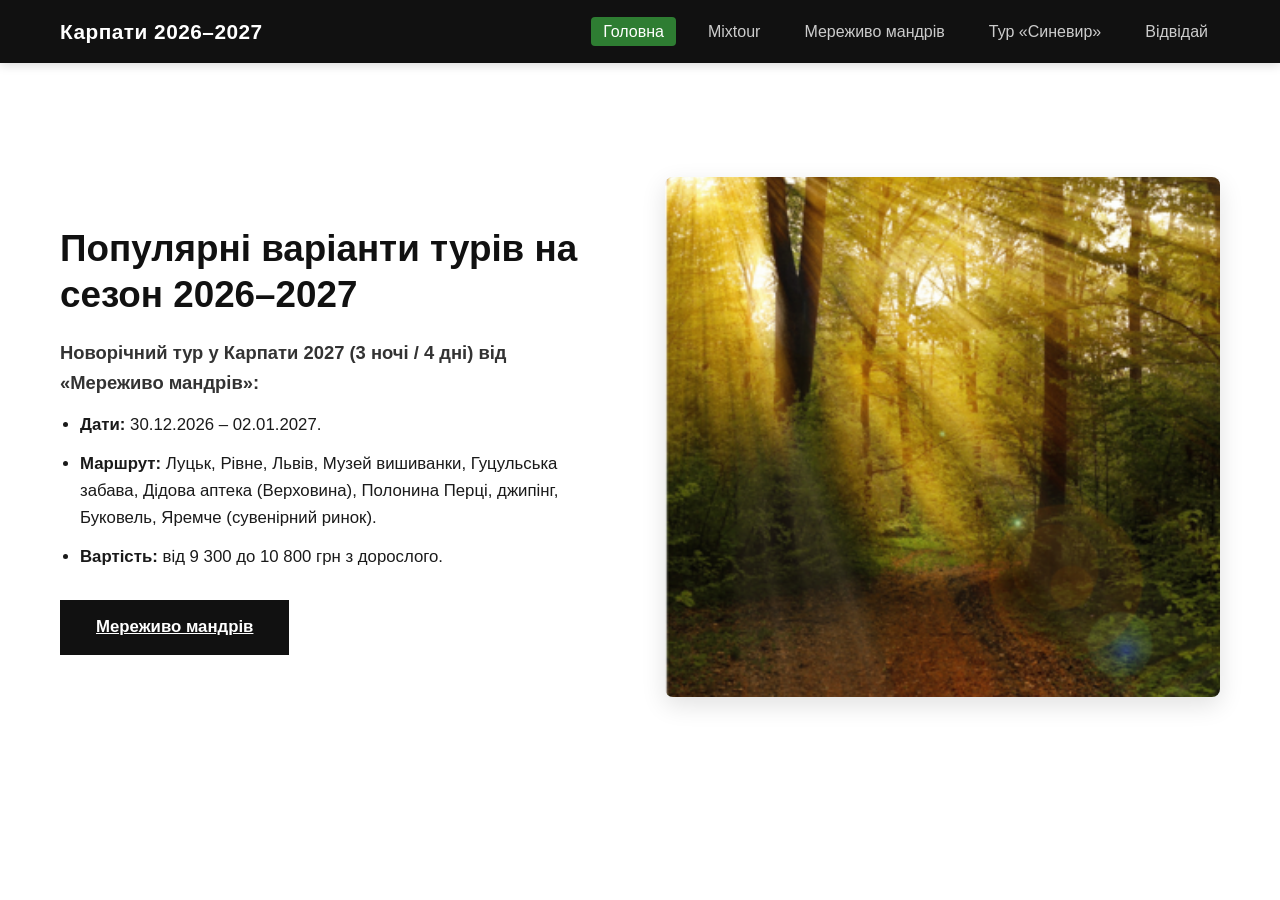
<file: merezhyvo.html>
<!DOCTYPE html>
<html lang="uk">
<head>
    <meta charset="UTF-8">
    <meta name="viewport" content="width=device-width, initial-scale=1.0">
    <title>Мереживо мандрів — Сезон 2026–2027</title>
    <link rel="stylesheet" href="style.css">
</head>
<body>

    <header>
        <nav class="navbar">
        <a href="index.html" class="logo">Карпати 2026–2027</a>

        <!-- Кнопка меню для телефону -->
        <button class="menu-btn" onclick="document.querySelector('.nav-links').classList.toggle('open')">
            ☰ Меню
        </button>

        <ul class="nav-links">
            <li><a href="index.html" class="active">Головна</a></li>
            <li><a href="mixtour.html">Mixtour</a></li>
            <li><a href="merezhyvo.html">Мереживо мандрів</a></li>
            <li><a href="synevyr.html">Тур «Синевир»</a></li>
            <li><a href="vidviday.html">Відвідай</a></li>
        </ul>
    </nav>
    </header>

    <main class="container">
        <section class="split-layout reverse">
            <div class="text-side">
                <h2>Популярні варіанти турів на сезон 2026–2027</h2>
                <p class="subtitle">Новорічний тур у Карпати 2027 (3 ночі / 4 дні) від «Мереживо мандрів»:</p>
                <ul class="tour-list">
                    <li><strong>Дати:</strong> 30.12.2026 – 02.01.2027.</li>
                    <li><strong>Маршрут:</strong> Луцьк, Рівне, Львів, Музей вишиванки, Гуцульська забава, Дідова аптека (Верховина), Полонина Перці, джипінг, Буковель, Яремче (сувенірний ринок).</li>
                    <li><strong>Вартість:</strong> від 9 300 до 10 800 грн з дорослого.</li>
                </ul>
                <a href="#" class="btn-dark">Мереживо мандрів</a>
            </div>
            <div class="image-side">
                <!-- Замініть src на шлях до вашого фото сонячного лісу -->
                <img src="image1.png" alt="Сонячні промені у лісі">
            </div>
        </section>
    </main>

</body>
</html>
</file>
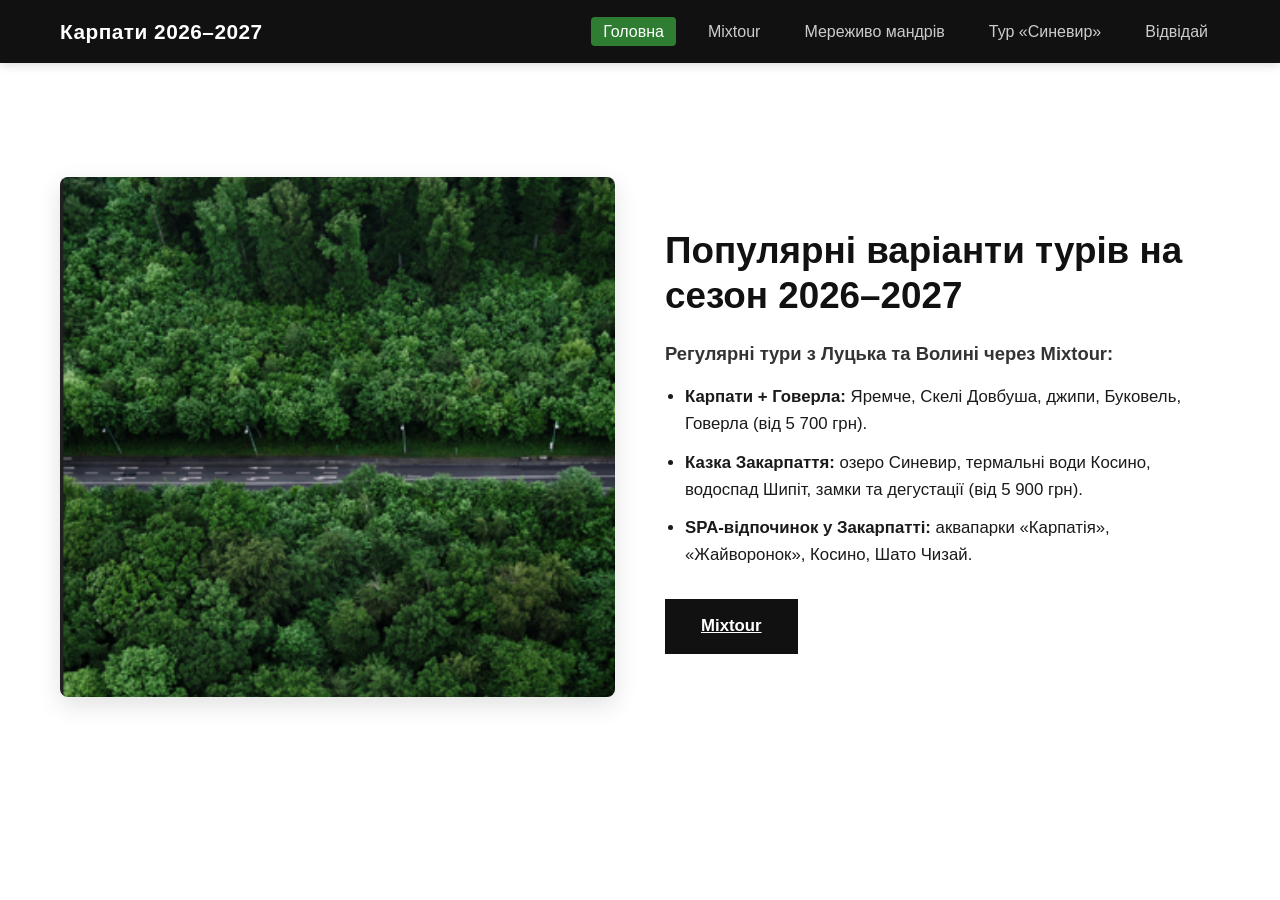
<file: mixtour.html>
<!DOCTYPE html>
<html lang="uk">
<head>
    <meta charset="UTF-8">
    <meta name="viewport" content="width=device-width, initial-scale=1.0">
    <title>Тури через Mixtour — Сезон 2026–2027</title>
    <link rel="stylesheet" href="style.css">
</head>
<body>

    <header>
       <nav class="navbar">
        <a href="index.html" class="logo">Карпати 2026–2027</a>

        <!-- Кнопка меню для телефону -->
        <button class="menu-btn" onclick="document.querySelector('.nav-links').classList.toggle('open')">
            ☰ Меню
        </button>

        <ul class="nav-links">
            <li><a href="index.html" class="active">Головна</a></li>
            <li><a href="mixtour.html">Mixtour</a></li>
            <li><a href="merezhyvo.html">Мереживо мандрів</a></li>
            <li><a href="synevyr.html">Тур «Синевир»</a></li>
            <li><a href="vidviday.html">Відвідай</a></li>
        </ul>
    </nav>
    </header>

    <main class="container">
        <section class="split-layout">
            <div class="image-side">
                <!-- Замініть src на шлях до вашого фото лісу з дорогою -->
                <img src="image2.png" alt="Дорога крізь карпатський ліс">
            </div>
            <div class="text-side">
                <h2>Популярні варіанти турів на сезон 2026–2027</h2>
                <p class="subtitle">Регулярні тури з Луцька та Волині через Mixtour:</p>
                <ul class="tour-list">
                    <li><strong>Карпати + Говерла:</strong> Яремче, Скелі Довбуша, джипи, Буковель, Говерла (від 5 700 грн).</li>
                    <li><strong>Казка Закарпаття:</strong> озеро Синевир, термальні води Косино, водоспад Шипіт, замки та дегустації (від 5 900 грн).</li>
                    <li><strong>SPA-відпочинок у Закарпатті:</strong> аквапарки «Карпатія», «Жайворонок», Косино, Шато Чизай.</li>
                </ul>
                <a href="#" class="btn-dark">Mixtour</a>
            </div>
        </section>
    </main>

</body>
</html>
</file>
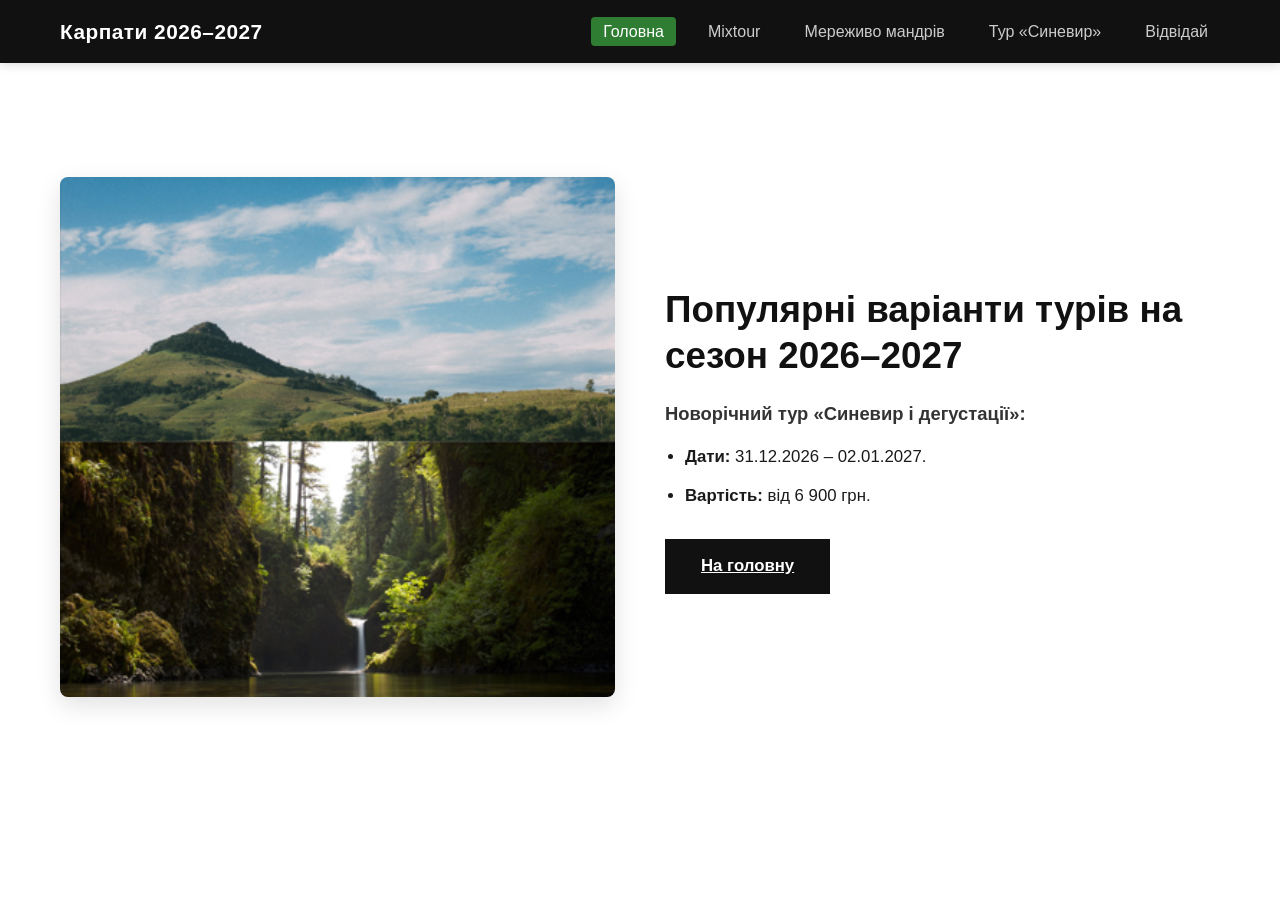
<file: synevyr.html>
<!DOCTYPE html>
<html lang="uk">
<head>
    <meta charset="UTF-8">
    <meta name="viewport" content="width=device-width, initial-scale=1.0">
    <title>Тур «Синевир і дегустації» — Сезон 2026–2027</title>
    <link rel="stylesheet" href="style.css">
</head>
<body>

    <header>
        <nav class="navbar">
        <a href="index.html" class="logo">Карпати 2026–2027</a>

        <!-- Кнопка меню для телефону -->
        <button class="menu-btn" onclick="document.querySelector('.nav-links').classList.toggle('open')">
            ☰ Меню
        </button>

        <ul class="nav-links">
            <li><a href="index.html" class="active">Головна</a></li>
            <li><a href="mixtour.html">Mixtour</a></li>
            <li><a href="merezhyvo.html">Мереживо мандрів</a></li>
            <li><a href="synevyr.html">Тур «Синевир»</a></li>
            <li><a href="vidviday.html">Відвідай</a></li>
        </ul>
    </nav>
    </header>

    <main class="container">
        <section class="split-layout">
            <div class="image-side">
                <!-- Замініть src на шлях до колажу гір та водоспаду -->
                <img src="image 4.png" alt="Гори та водоспад">
            </div>
            <div class="text-side">
                <h2>Популярні варіанти турів на сезон 2026–2027</h2>
                <p class="subtitle">Новорічний тур «Синевир і дегустації»:</p>
                <ul class="tour-list">
                    <li><strong>Дати:</strong> 31.12.2026 – 02.01.2027.</li>
                    <li><strong>Вартість:</strong> від 6 900 грн.</li>
                </ul>
                <a href="index.html" class="btn-dark">На головну</a>
            </div>
        </section>
    </main>

</body>
</html>
</file>
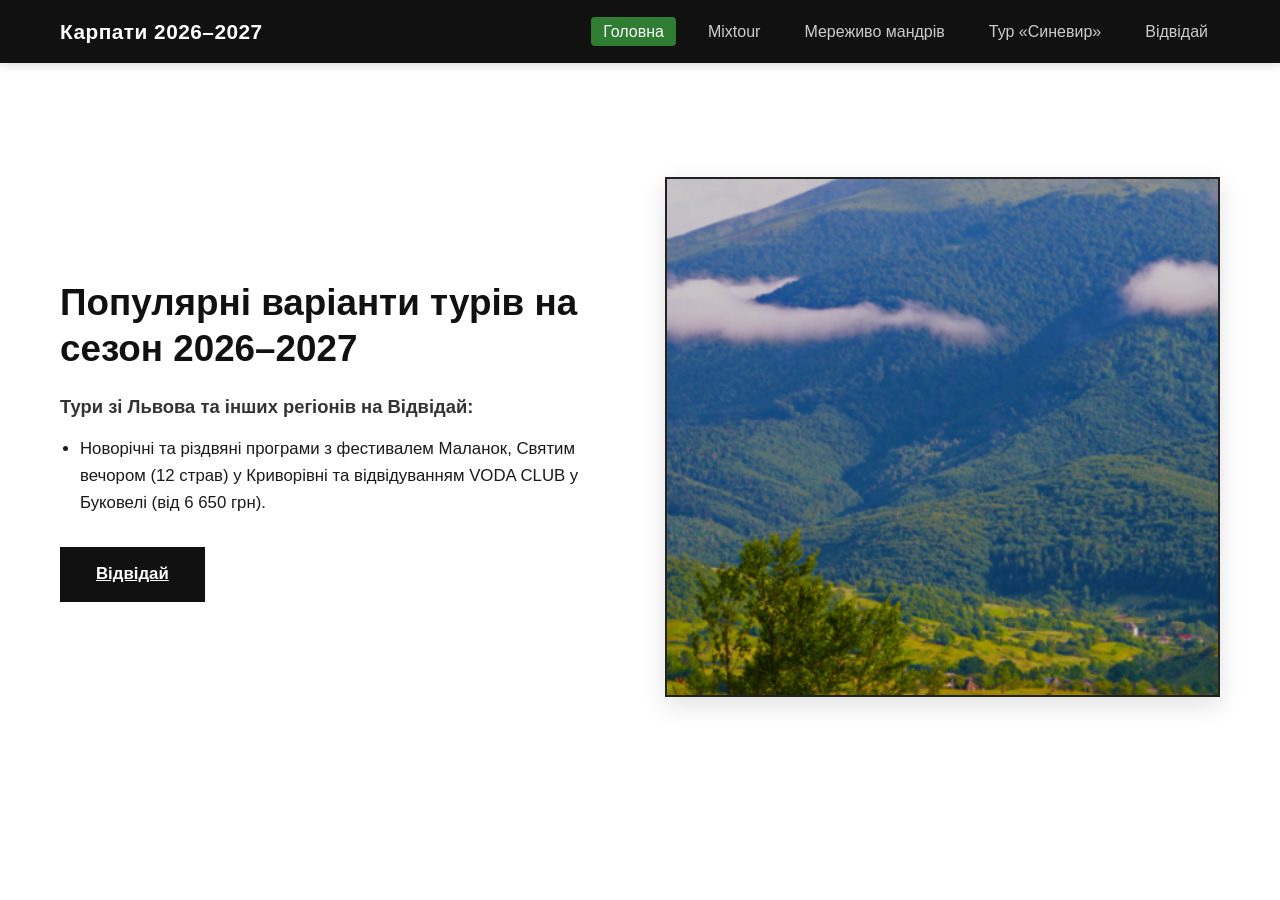
<file: vidviday.html>
<!DOCTYPE html>
<html lang="uk">
<head>
    <meta charset="UTF-8">
    <meta name="viewport" content="width=device-width, initial-scale=1.0">
    <title>Тури від «Відвідай» — Сезон 2026–2027</title>
    <link rel="stylesheet" href="style.css">
</head>
<body>

    <header>
       <nav class="navbar">
        <a href="index.html" class="logo">Карпати 2026–2027</a>

        <!-- Кнопка меню для телефону -->
        <button class="menu-btn" onclick="document.querySelector('.nav-links').classList.toggle('open')">
            ☰ Меню
        </button>

        <ul class="nav-links">
            <li><a href="index.html" class="active">Головна</a></li>
            <li><a href="mixtour.html">Mixtour</a></li>
            <li><a href="merezhyvo.html">Мереживо мандрів</a></li>
            <li><a href="synevyr.html">Тур «Синевир»</a></li>
            <li><a href="vidviday.html">Відвідай</a></li>
        </ul>
    </nav>
    </header>

    <main class="container">
        <section class="split-layout reverse">
            <div class="text-side">
                <h2>Популярні варіанти турів на сезон 2026–2027</h2>
                <p class="subtitle">Тури зі Львова та інших регіонів на Відвідай:</p>
                <ul class="tour-list">
                    <li>Новорічні та різдвяні програми з фестивалем Маланок, Святим вечором (12 страв) у Криворівні та відвідуванням VODA CLUB у Буковелі (від 6 650 грн).</li>
                </ul>
                <a href="#" class="btn-dark">Відвідай</a>
            </div>
            <div class="image-side framed">
                <!-- Замініть src на шлях до фото гірського озера -->
                <img src="image3.png" alt="Гірське озеро">
            </div>
        </section>
    </main>

</body>
</html>
</file>
<file: style.css>
/* Загальні налаштування */
* {
    margin: 0;
    padding: 0;
    box-sizing: border-box;
}

body {
    font-family: 'Segoe UI', Tahoma, Geneva, Verdana, sans-serif;
    color: #1a1a1a;
    background-color: #ffffff;
    line-height: 1.6;
}

/* Навігаційна панель */
header {
    background-color: #111111;
    position: sticky;
    top: 0;
    z-index: 1000;
    box-shadow: 0 2px 10px rgba(0, 0, 0, 0.15);
}

.navbar {
    max-width: 1200px;
    margin: 0 auto;
    padding: 15px 20px;
    display: flex;
    justify-content: space-between;
    align-items: center;
    position: relative;
}

.logo {
    color: #ffffff;
    text-decoration: none;
    font-size: 1.3rem;
    font-weight: 700;
    letter-spacing: 0.5px;
}

/* Кнопка меню (ховається на великих екранах) */
.menu-btn {
    display: none;
    background-color: #2e7d32;
    color: #ffffff;
    border: none;
    padding: 8px 16px;
    font-size: 1rem;
    font-weight: 600;
    border-radius: 4px;
    cursor: pointer;
    transition: background-color 0.2s ease;
}

.menu-btn:hover {
    background-color: #256428;
}

.nav-links {
    list-style: none;
    display: flex;
    gap: 20px;
}

.nav-links a {
    color: #cccccc;
    text-decoration: none;
    font-size: 1rem;
    padding: 6px 12px;
    border-radius: 4px;
    transition: all 0.3s ease;
}

.nav-links a:hover,
.nav-links a.active {
    color: #ffffff;
    background-color: #2e7d32;
}

/* Головний екран (слайд "Карпати зима") */
.hero {
    min-height: calc(100vh - 62px);
    background: linear-gradient(rgba(255, 255, 255, 0.45), rgba(255, 255, 255, 0.45)), 
                url('hero-bg.jpg') center/cover no-repeat;
    background-color: #d8e2dc;
    display: flex;
    justify-content: center;
    align-items: center;
    text-align: center;
    padding: 30px 20px;
}

.hero-content h1 {
    font-size: 3.5rem;
    font-weight: 800;
    color: #111111;
    margin-bottom: 20px;
    line-height: 1.2;
}

.hero-content p {
    font-size: 1.2rem;
    max-width: 600px;
    margin: 0 auto 30px;
    color: #222222;
}

/* Контейнер для сторінок турів */
.container {
    max-width: 1200px;
    margin: 40px auto;
    padding: 0 20px;
}

.split-layout {
    display: flex;
    align-items: center;
    gap: 50px;
    min-height: 75vh;
}

.image-side {
    flex: 1;
}

.image-side img {
    width: 100%;
    height: 520px;
    object-fit: cover;
    border-radius: 8px;
    box-shadow: 0 8px 24px rgba(0, 0, 0, 0.12);
    background-color: #e9ecef;
}

.image-side.framed img {
    border: 2px solid #222222;
    border-radius: 0;
}

.text-side {
    flex: 1;
}

.text-side h2 {
    font-size: 2.3rem;
    line-height: 1.25;
    margin-bottom: 20px;
    color: #111111;
}

.subtitle {
    font-size: 1.15rem;
    font-weight: 600;
    margin-bottom: 15px;
    color: #333333;
}

.tour-list {
    margin-left: 20px;
    margin-bottom: 30px;
}

.tour-list li {
    margin-bottom: 12px;
    font-size: 1.05rem;
}

/* Кнопки у стилі презентації */
.btn,
.btn-dark {
    display: inline-block;
    background-color: #111111;
    color: #ffffff;
    padding: 14px 36px;
    font-size: 1.05rem;
    font-weight: 600;
    text-decoration: underline;
    transition: background-color 0.3s ease, transform 0.2s ease;
}

.btn:hover,
.btn-dark:hover {
    background-color: #2e7d32;
    transform: translateY(-2px);
}

/* =========================================
   Адаптивність для планшетів та телефонів
   ========================================= */
@media (max-width: 850px) {
    /* Показуємо кнопку меню на телефоні */
    .menu-btn {
        display: block;
    }

    /* Випадаючий список меню */
    .nav-links {
        display: none;
        flex-direction: column;
        position: absolute;
        top: 100%;
        left: 0;
        width: 100%;
        background-color: #111111;
        padding: 15px 20px 20px;
        gap: 10px;
        border-top: 1px solid #2a2a2a;
        box-shadow: 0 10px 20px rgba(0, 0, 0, 0.35);
    }

    /* Клас, який відкриває меню при натисканні на кнопку */
    .nav-links.open {
        display: flex;
    }

    .nav-links a {
        display: block;
        padding: 10px 14px;
        font-size: 1.05rem;
        background-color: #1c1c1c;
    }

    .split-layout {
        flex-direction: column;
        gap: 25px;
        min-height: auto;
    }

    .split-layout.reverse {
        flex-direction: column-reverse;
    }

    .image-side,
    .text-side {
        width: 100%;
    }

    .image-side img {
        height: 320px;
    }

    .text-side h2 {
        font-size: 1.85rem;
    }
}

/* Додаткове підлаштування для вузьких екранів смартфонів */
@media (max-width: 480px) {
    .logo {
        font-size: 1.15rem;
    }

    .hero-content h1 {
        font-size: 2.1rem;
    }

    .hero-content p {
        font-size: 1rem;
    }

    .container {
        margin: 25px auto;
        padding: 0 15px;
    }

    .image-side img {
        height: 230px;
    }

    .text-side h2 {
        font-size: 1.55rem;
    }

    .btn,
    .btn-dark {
        display: block;
        width: 100%;
        text-align: center;
        padding: 14px 20px;
    }
}
</file>
